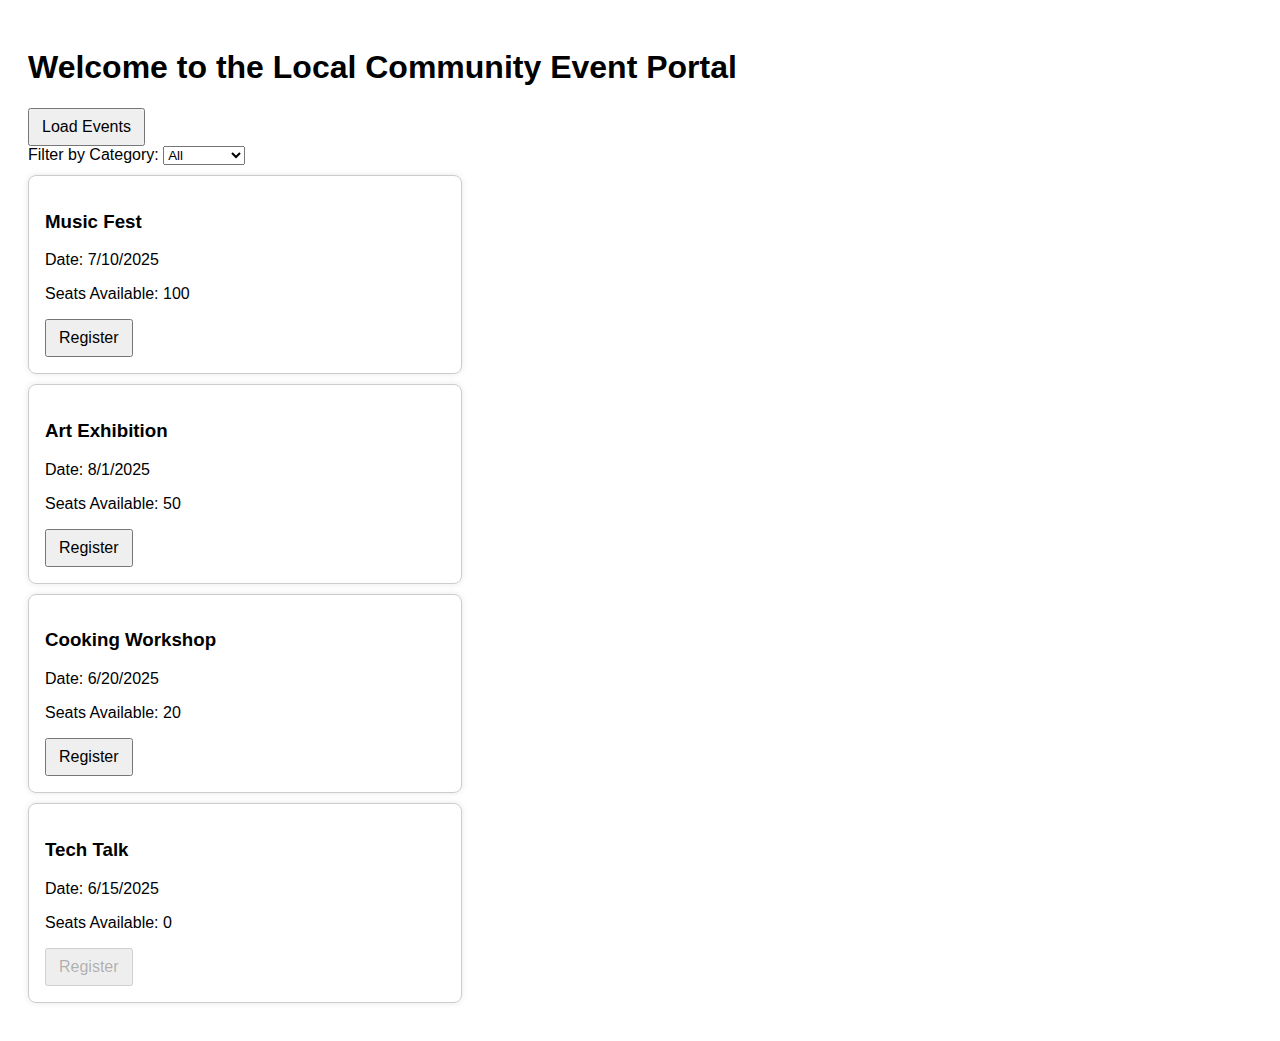
<file: Cognizant Digital-Nurture 4.0 Java FSE/Module 1/Module 1-javascript/index.html>
<!DOCTYPE html>
<html lang="en">
<head>
    <meta charset="UTF-8">
    <meta name="viewport" content="width=device-width, initial-scale=1.0">
    <title>Local Community Event Portal</title>
    <style>
    body {
      font-family: Arial, sans-serif;
      padding: 20px;
    }
   .event-card {
  border: 1px solid #ccc;
  padding: 16px;
  margin: 10px 0;
  border-radius: 8px;
  max-width: 400px;
  box-shadow: 0 0 6px rgba(0,0,0,0.1);
}

    button {
      padding: 8px 12px;
      font-size: 1rem;
      cursor: pointer;
    }
  </style>
</head>
<body>
    <header>
        <h1>Welcome to the Local Community Event Portal</h1>
        <button id="loadEventsBtn">Load Events</button>
    </header>
    <section id="eventsSection">
        <div id="eventFilter">
            <label for="categorySelect">Filter by Category: </label>
            <select id="categorySelect">
                <option value="All">All</option>
                <option value="Music">Music</option>
                <option value="Art">Art</option>
                <option value="Workshop">Workshop</option>
            </select>
        </div>
        <div id="eventsList"></div>
    </section>

    <script src="script.js"></script>
</body>
</html>
</file>
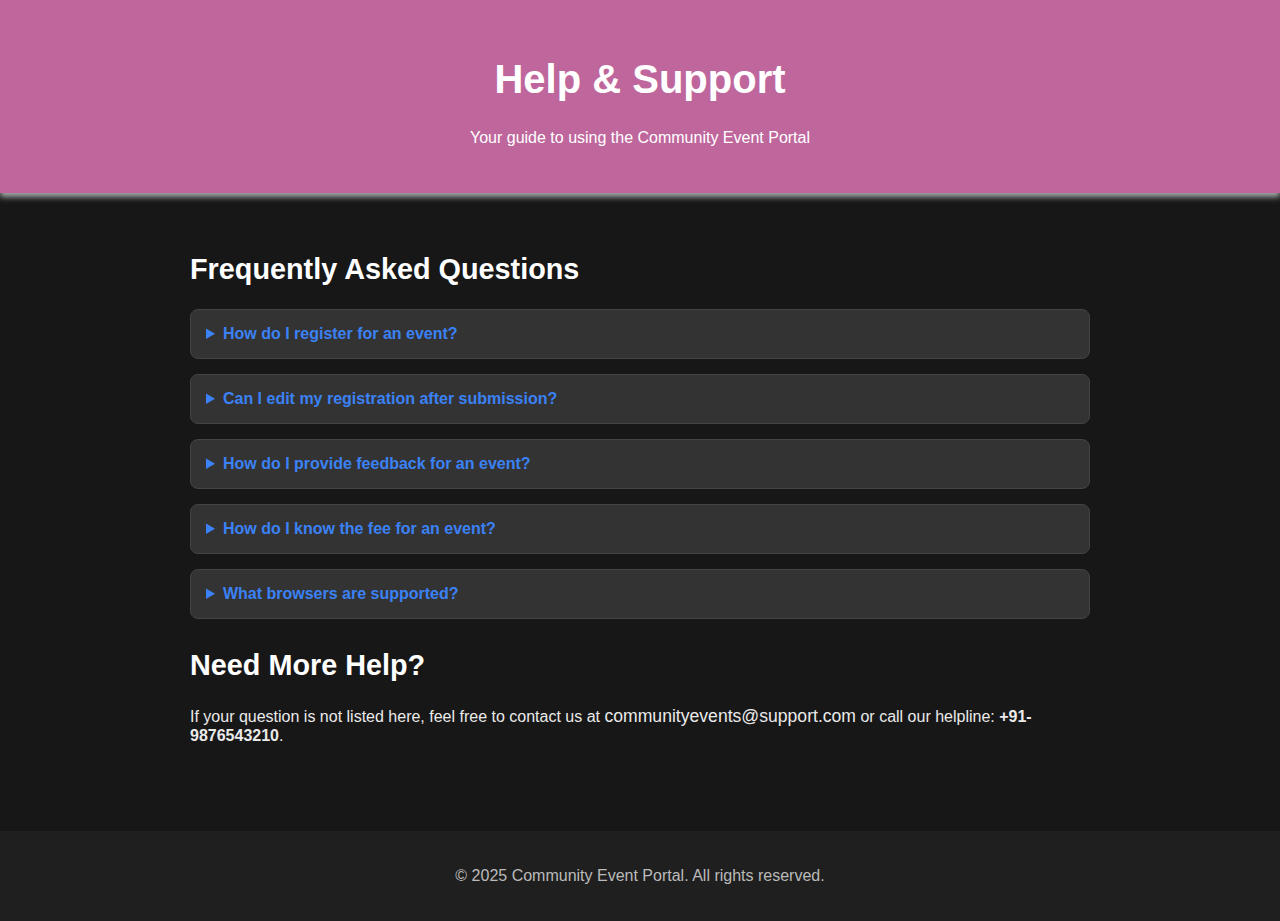
<file: Cognizant Digital-Nurture 4.0 Java FSE/Module 1/Module 1-HTML5/help.html>
<!DOCTYPE html>
<html lang="en">
<head>
  <meta charset="UTF-8" />
  <meta name="viewport" content="width=device-width, initial-scale=1.0"/>
  <title>Help - Community Event Portal</title>
  <style>
    body {
      font-family: 'Segoe UI', Tahoma, Geneva, Verdana, sans-serif;
      background-color: #181717;
      color: #eaeaea;
      margin: 0;
      padding: 0;
    }

    header {
      background-color: #bf679d;
      color: #fff;
      padding: 30px;
      text-align: center;
      box-shadow: 0 4px 6px rgba(182, 186, 186, 0.912);
    }

    header h1 {
      font-size: 2.5rem;
    }

    main {
      padding: 30px;
      max-width: 900px;
      margin: 0 auto;
    }

    h2 {
      color: #ffffff;
      margin-top: 30px;
      font-size: 1.8rem;
    }

    details {
      margin-bottom: 15px;
      background-color: #333;
      border: 1px solid #444;
      border-radius: 8px;
      padding: 15px;
      transition: background-color 0.3s ease;
    }

    details:hover {
      background-color: #444;
    }

    summary {
      font-weight: bold;
      cursor: pointer;
      color: #3b82f6;
    }

    summary:hover {
      text-decoration: underline;
    }

    footer {
      text-align: center;
      padding: 20px;
      background-color: #1f1f1f;
      margin-top: 40px;
      color: #bbb;
    }

    footer p {
      font-size: 1rem;
    }

    a {
      color: #3b82f6;
      text-decoration: none;
    }

    a:hover {
      text-decoration: underline;
    }

    .contact-info {
      font-size: 1.1rem;
      margin-top: 20px;
    }

    .contact-info strong {
      color: #f0f0f0;
    }

    .email-link {
      font-size: 1.1rem;
      color: #eaeaea;
      text-decoration: none;
    }

    .email-link:hover {
      text-decoration: underline;
    }
  </style>
</head>
<body>

  <header>
    <h1>Help & Support</h1>
    <p>Your guide to using the Community Event Portal</p>
  </header>

  <main>
    <h2>Frequently Asked Questions</h2>

    <details>
      <summary>How do I register for an event?</summary>
      <p>Go to the "Register for an Event" section on the homepage, fill out the form with your details, and click Submit. A confirmation will be shown immediately.</p>
    </details>

    <details>
      <summary>Can I edit my registration after submission?</summary>
      <p>No, currently you cannot edit your registration. Please contact support for changes or resubmit the form with the correct information.</p>
    </details>

    <details>
      <summary>How do I provide feedback for an event?</summary>
      <p>Scroll down to the "Event Feedback" section on the homepage and fill out the feedback form. You can also rate the event and provide comments.</p>
    </details>

    <details>
      <summary>How do I know the fee for an event?</summary>
      <p>In the feedback form, choose the event from the dropdown and the fee will be displayed automatically.</p>
    </details>

    <details>
      <summary>What browsers are supported?</summary>
      <p>This portal works best on modern browsers like Chrome, Firefox, Edge, and Safari.</p>
    </details>

    <h2>Need More Help?</h2>
    <p>If your question is not listed here, feel free to contact us at <a href="mailto:communityevents@support.com" class="email-link">communityevents@support.com</a> or call our helpline: <strong>+91-9876543210</strong>.</p>
  </main>

  <footer>
    <p>&copy; 2025 Community Event Portal. All rights reserved.</p>
  </footer>

</body>
</html>
</file>
